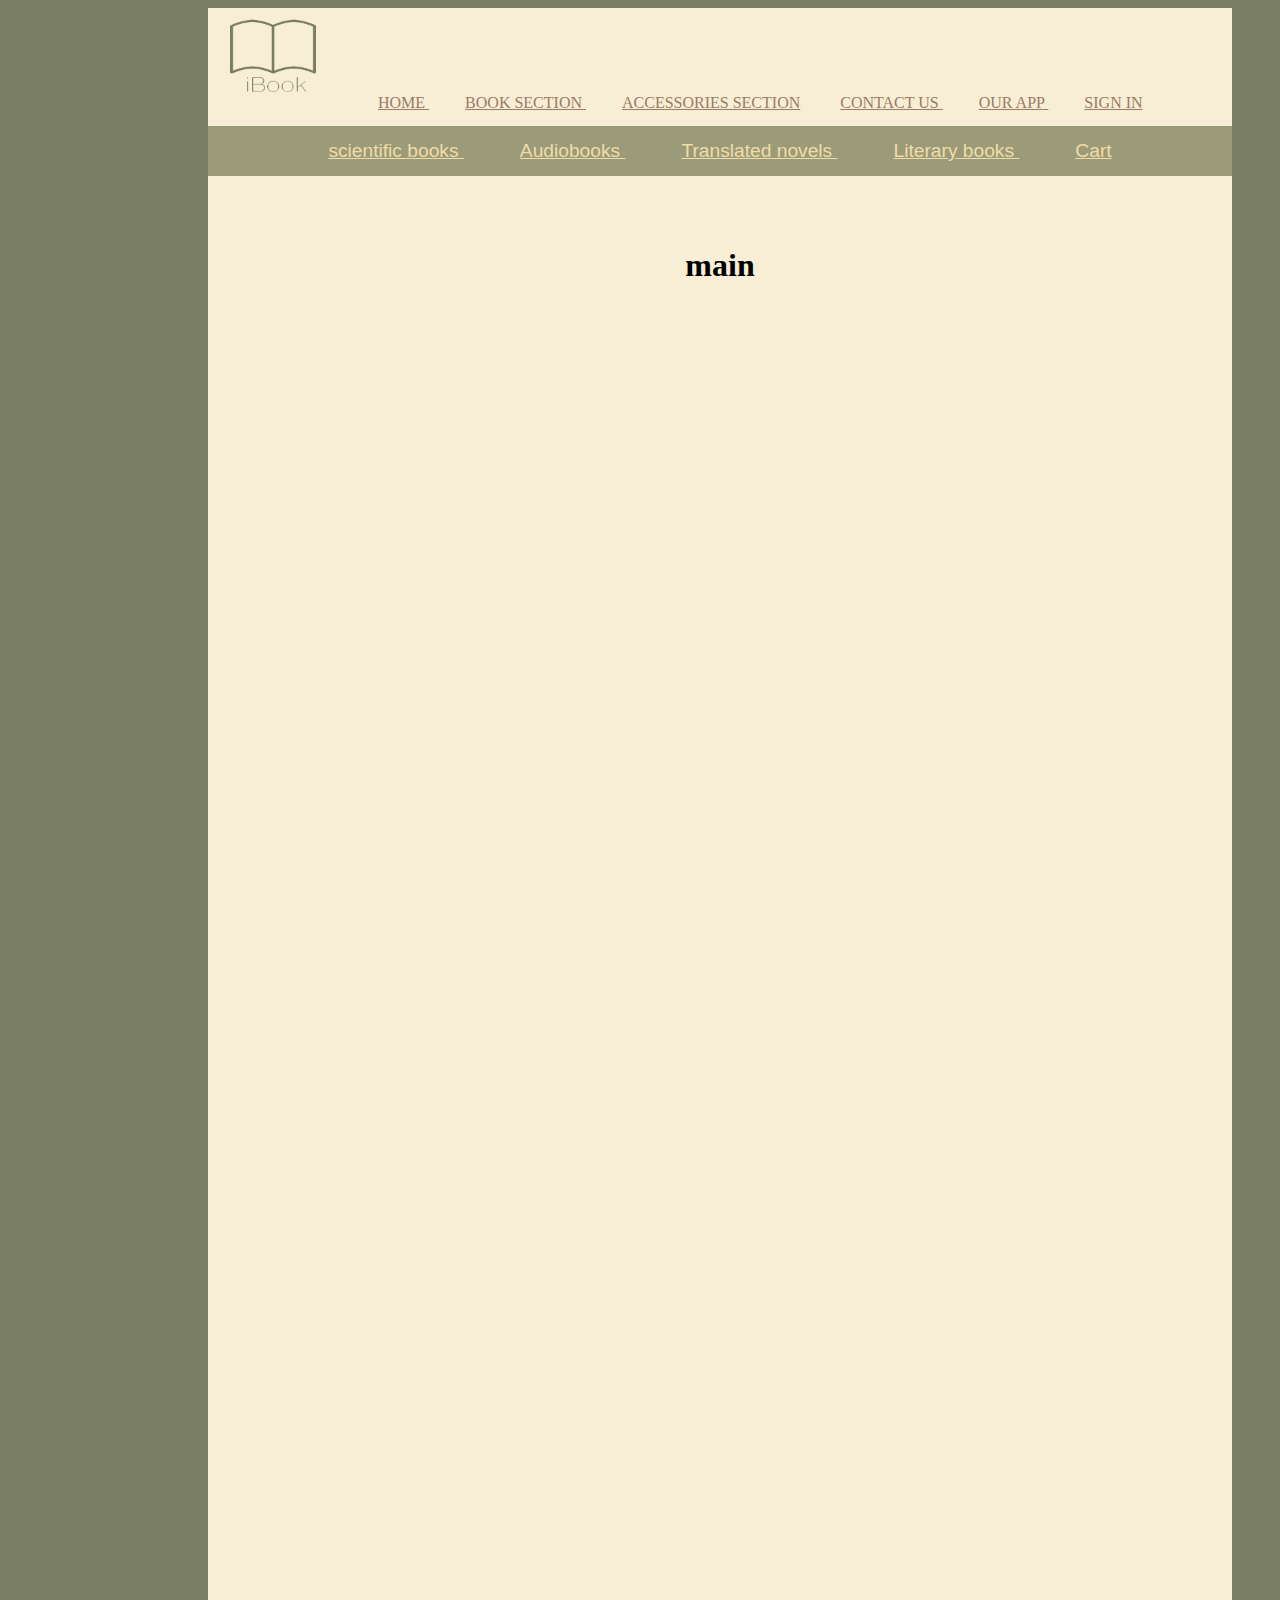
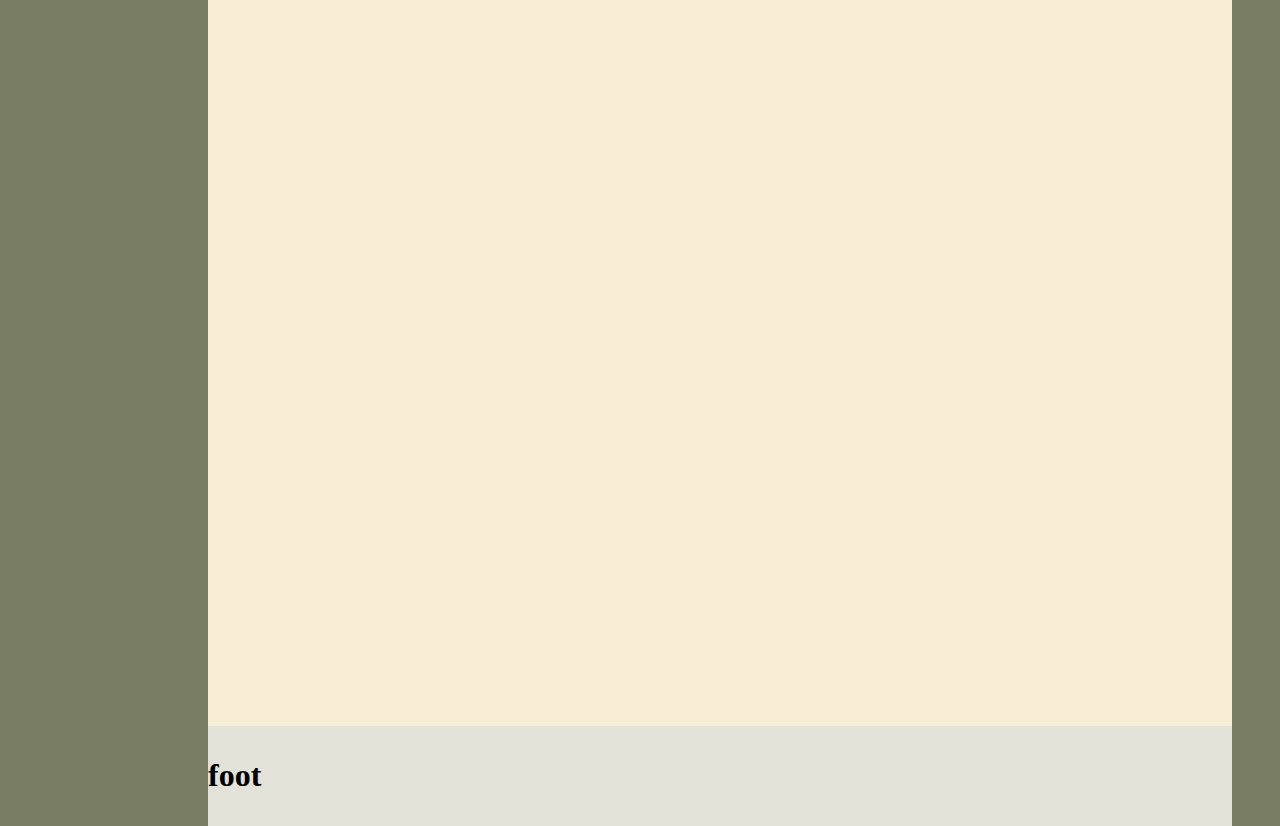
<file: iBook/index.html>
<!DOCTYPE html>
<html lang="en">
<head>
    <meta charset="UTF-8">
    <meta name="viewport" content="width=device-width, initial-scale=1.0">
    <title>Ibook Store </title>
    <link rel="stylesheet" href="style.css">
</head>
<body>
 
    <div class="all">
<header>
    <img src="images/newlogo.png" alt="logo" class="logoo">
    &nbsp;
    &nbsp;
    <a class="aa" href="ProjectIbook.html">HOME </a>
    &nbsp;
    &nbsp;
    <a class="aa" href="#"> BOOK SECTION </a>
    &nbsp;
    &nbsp;
    <a class="aa" href="#">ACCESSORIES SECTION</a>
    &nbsp;
    &nbsp;
    <a class="aa" href="mailto:tootayahya@gmail.com?Subject=reservation"> CONTACT US </a>
    &nbsp;
    &nbsp;
    <a class="aa" href="#">OUR APP </a>
    &nbsp;
    &nbsp;
    <a class="aa" href="#">SIGN IN</a>
    &nbsp;
</header>

<nav>

    <a class="aaa" href="#"> scientific books  </a>
    &nbsp;
    &nbsp;
    <a class="aaa" href="#"> Audiobooks </a>
    &nbsp;
    &nbsp;
    <a class="aaa" href="#">  Translated novels </a>
    &nbsp;
    &nbsp;
    <a class="aaa" href="#">Literary books </a>
    &nbsp;
    &nbsp;
    <a class="aaa" href="#">Cart </a>
    
</nav>

<main>
   <h1>main</h1>

</main>

<footer>
    <h1>  foot </h1>
</footer>

    </div>


</body>
</html>
</file>
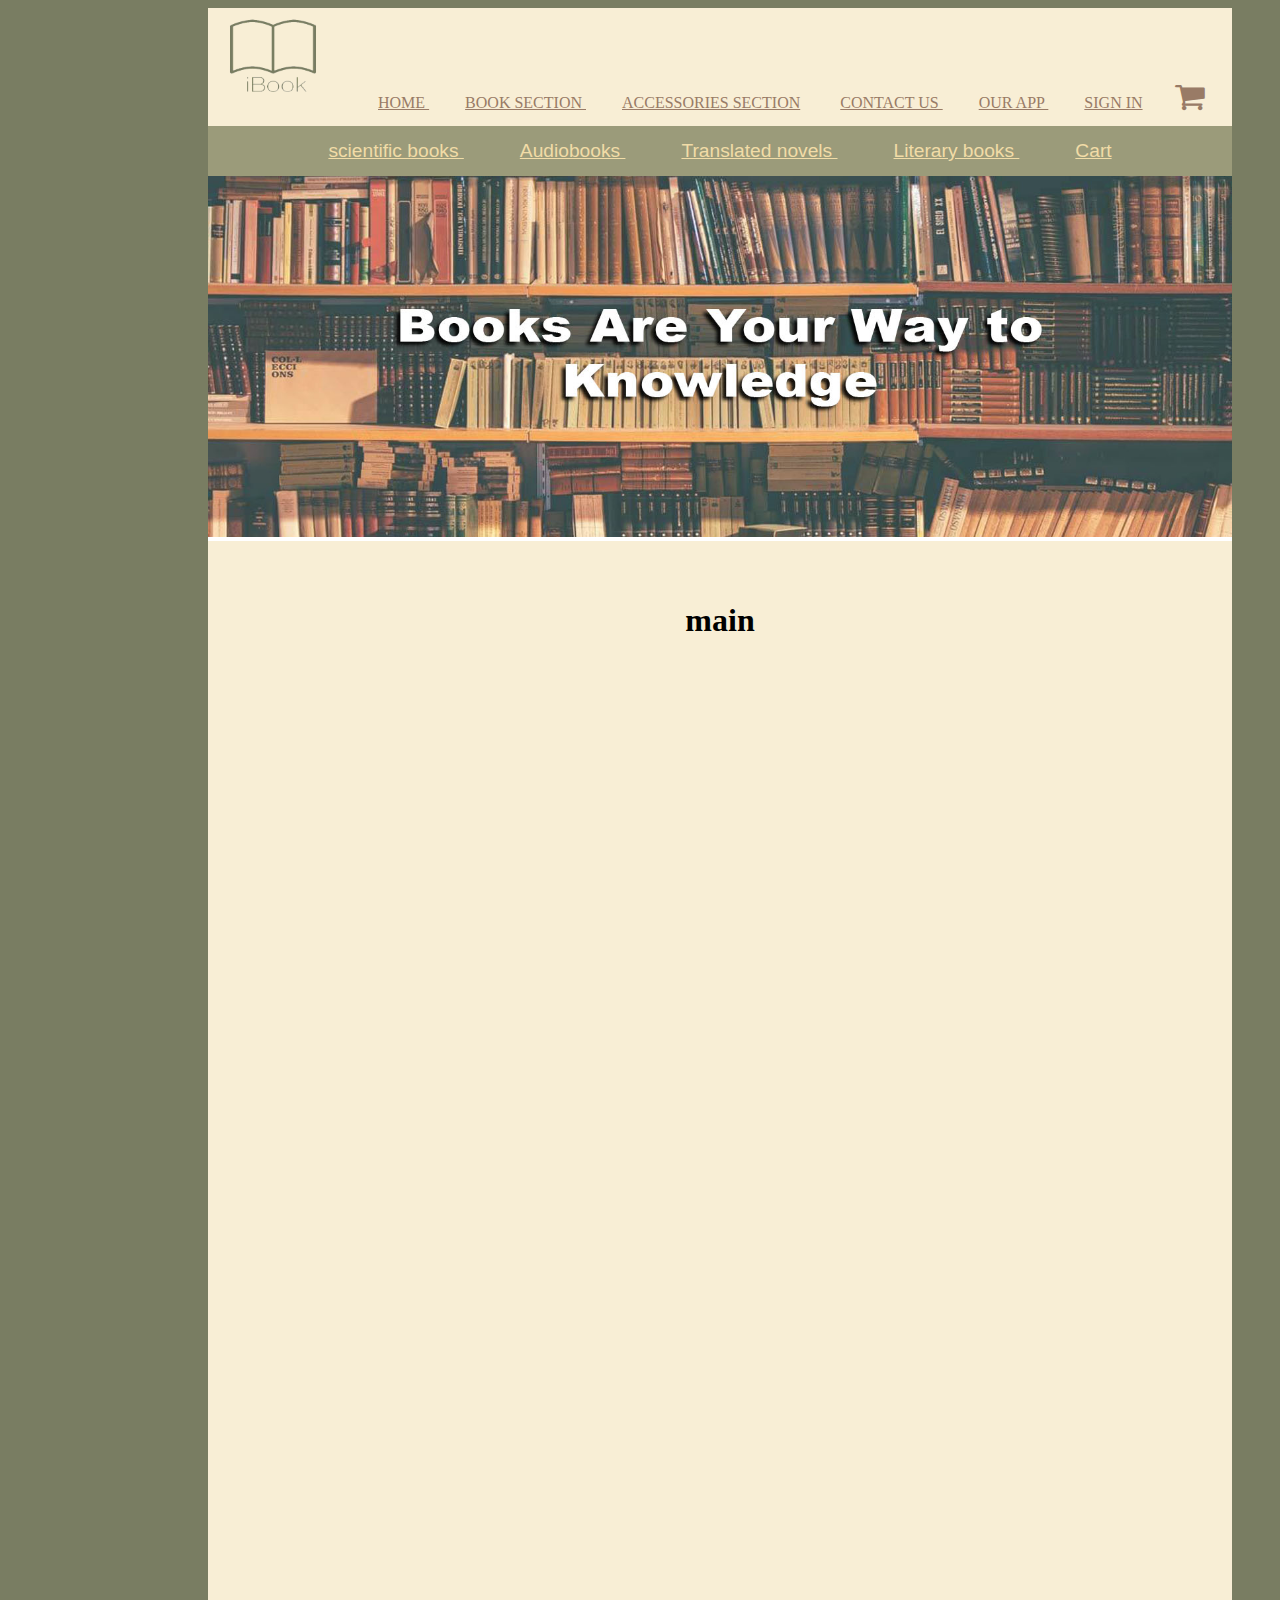
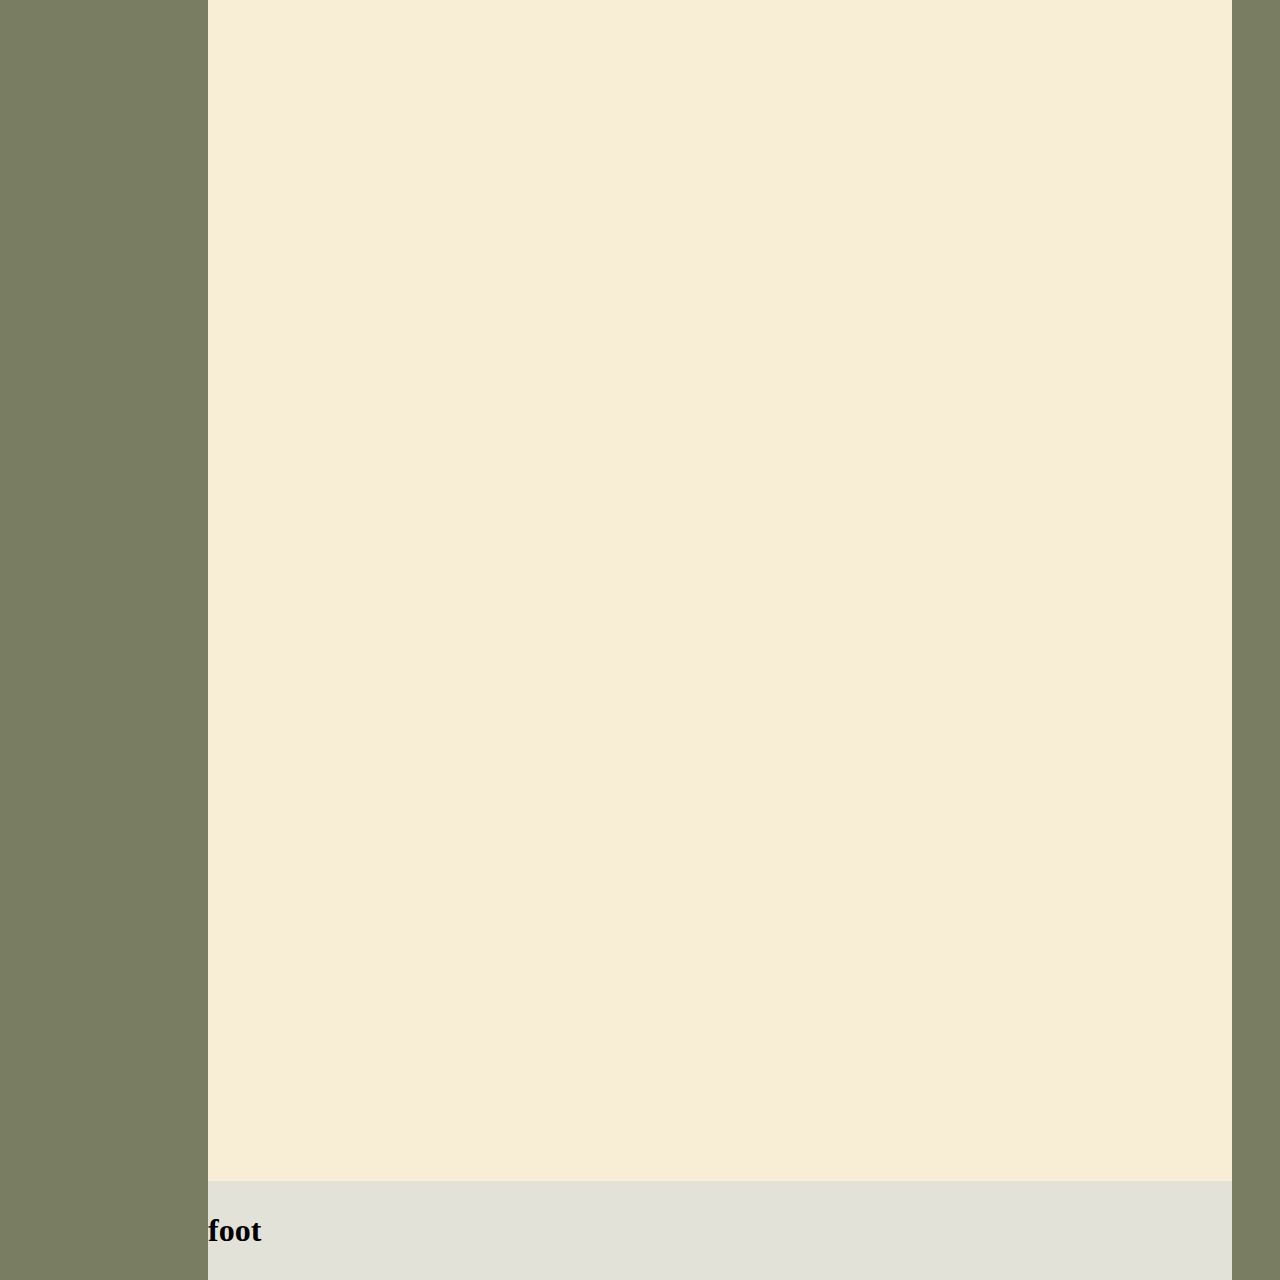
<file: iBook1/index.html>
<!DOCTYPE html>
<html lang="en">
<head>
    <meta charset="UTF-8">
    <meta name="viewport" content="width=device-width, initial-scale=1.0">
    <title>Ibook Store </title>
    <link rel="stylesheet" href="style.css">
    <link rel="stylesheet" href="https://stackpath.bootstrapcdn.com/font-awesome/4.7.0/css/font-awesome.min.css">
</head>
<body>
 
    <div class="all">
<header>
    <img src="images/newlogo.png" alt="logo" class="logoo">
    &nbsp;
    &nbsp;
    <a class="aa" href="ProjectIbook.html">HOME </a>
    &nbsp;
    &nbsp;
    <a class="aa" href="#"> BOOK SECTION </a>
    &nbsp;
    &nbsp;
    <a class="aa" href="#">ACCESSORIES SECTION</a>
    &nbsp;
    &nbsp;
    <a class="aa" href="mailto:tootayahya@gmail.com?Subject=reservation"> CONTACT US </a>
    &nbsp;
    &nbsp;
    <a class="aa" href="#">OUR APP </a>
    &nbsp;
    &nbsp;
    <a class="aa" href="#">SIGN IN</a>
    &nbsp;
    <a class="aa" href="#"><i class="fa fa-shopping-cart  fa-2x"  ></i></a>
    &nbsp;
</header>

<nav>

    <a class="aaa" href="#"> scientific books  </a>
    &nbsp;
    &nbsp;
    <a class="aaa" href="#"> Audiobooks </a>
    &nbsp;
    &nbsp;
    <a class="aaa" href="#">  Translated novels </a>
    &nbsp;
    &nbsp;
    <a class="aaa" href="#">Literary books </a>
    &nbsp;
    &nbsp;
    <a class="aaa" href="#">Cart </a>
    
</nav>
<div class="ddd"> 
    <img src="images/Untitled-1.jpg" alt="">
</div>

<main>
   <h1>main</h1>

</main>

<footer>
    <h1>  foot </h1>
</footer>

    </div>


</body>
</html>
</file>
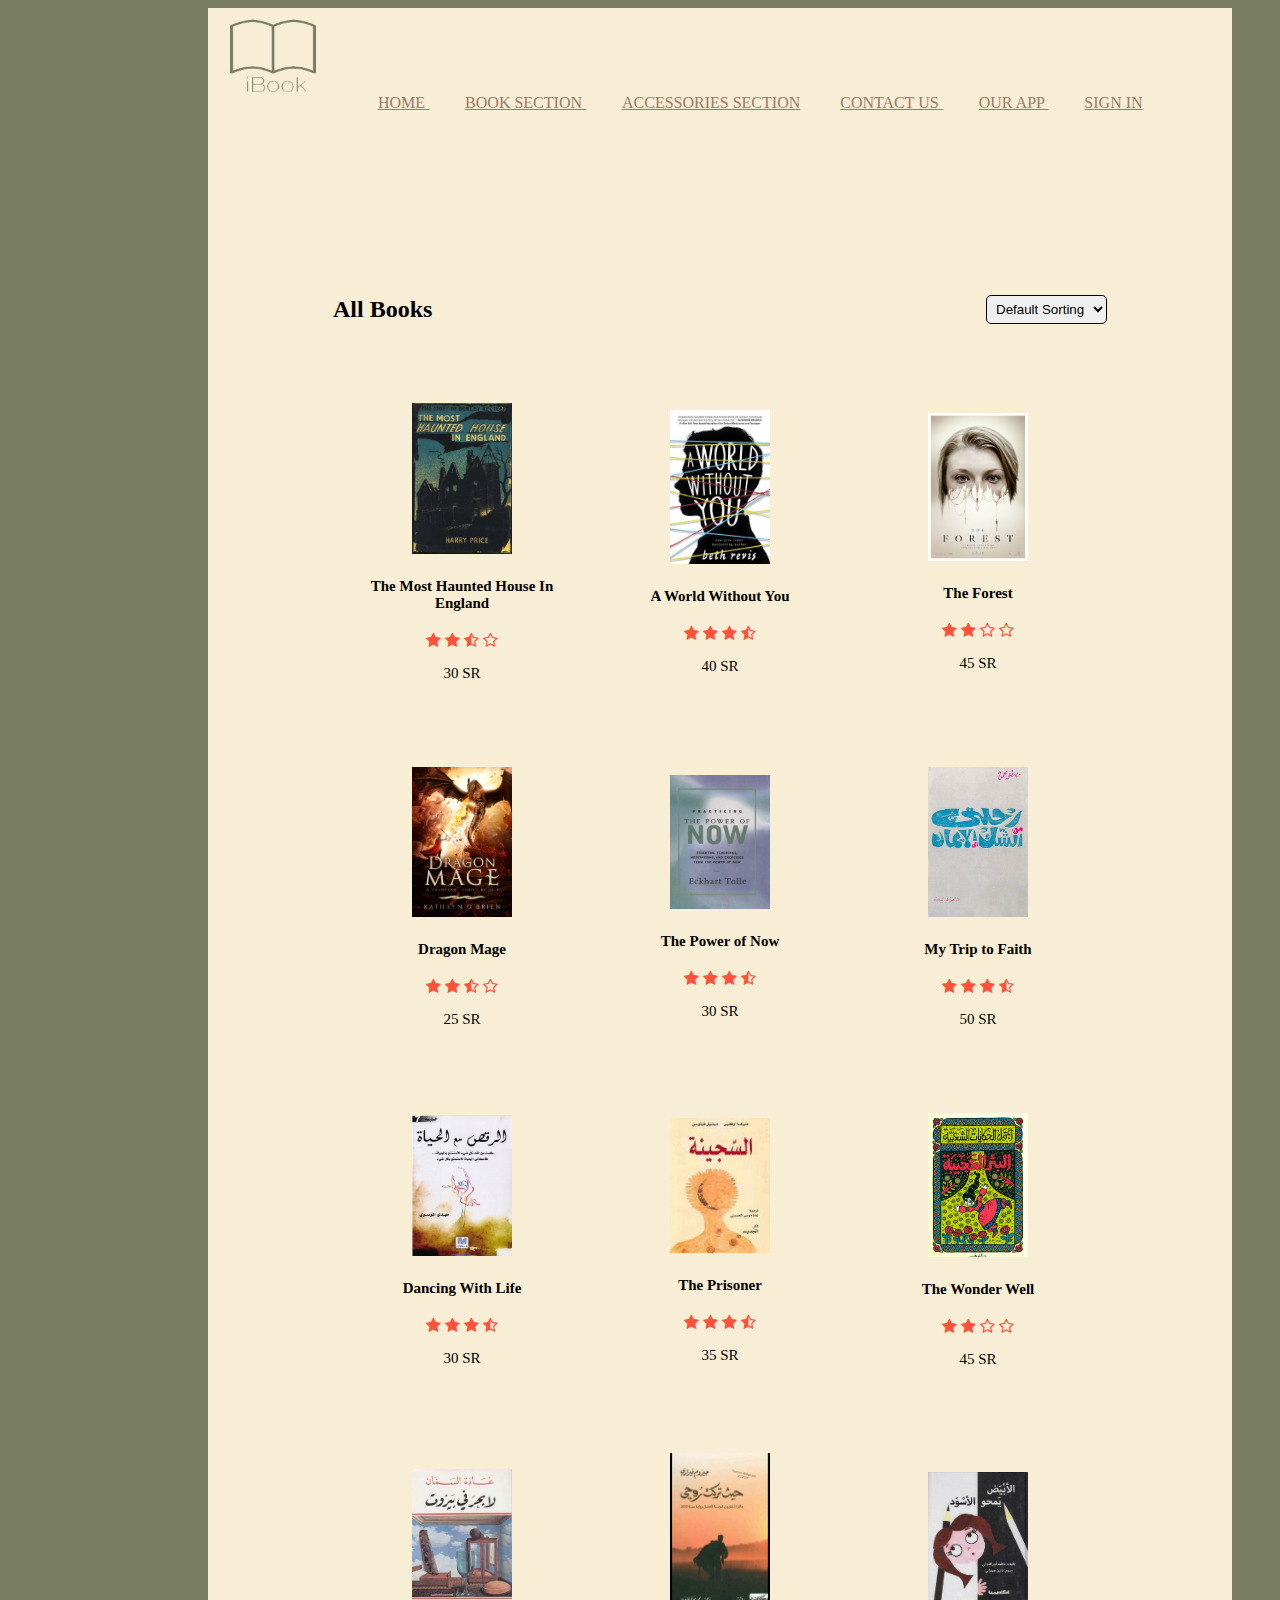
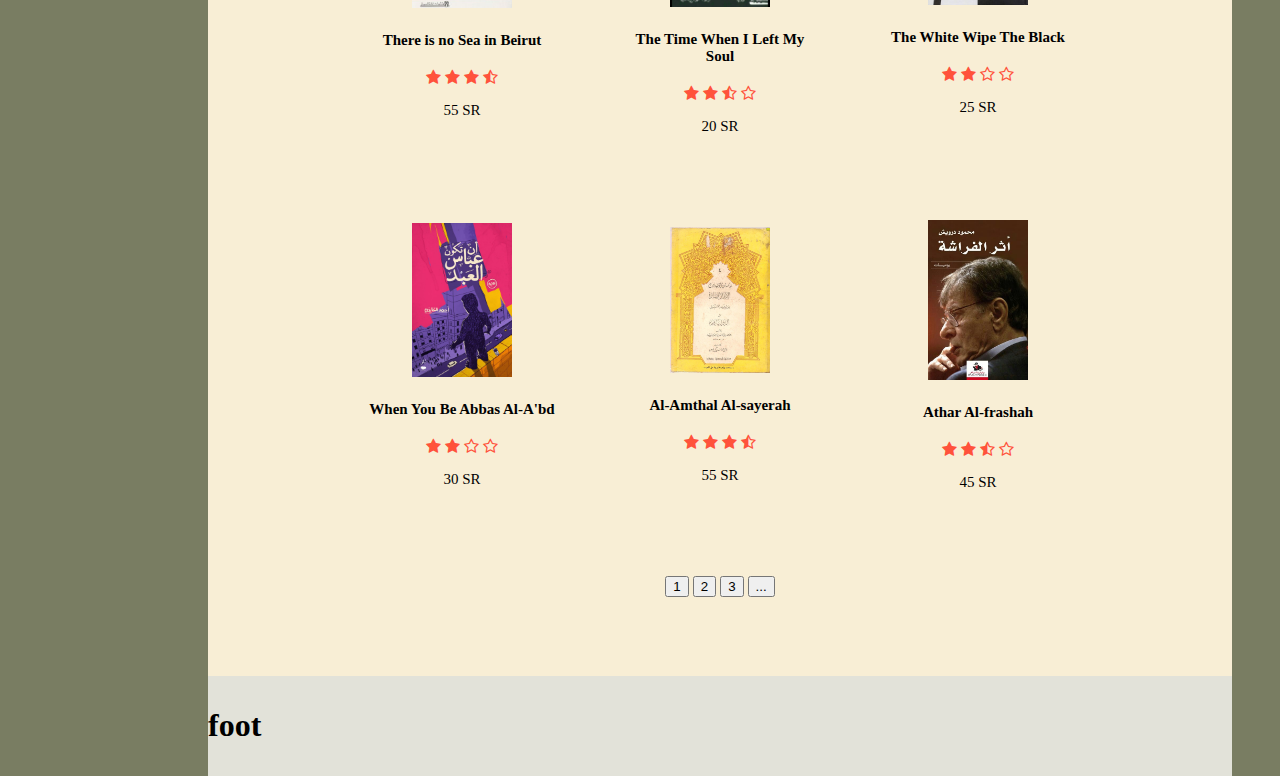
<file: iBook/books.html>
<!DOCTYPE html>
<html lang="en">
<head>
    <meta charset="UTF-8">
    <meta name="viewport" content="width=device-width, initial-scale=1.0">
    <title>All Books- Ibook Store </title>
    <link rel="stylesheet" href="style.css">
    <link rel="stylesheet" href="https://stackpath.bootstrapcdn.com/font-awesome/4.7.0/css/font-awesome.min.css">
</head>
<body>
 
    <div class="all">
<header>
    <img src="images/newlogo.png" alt="logo" class="logoo">
    &nbsp;
    &nbsp;
    <a class="aa" href="ProjectIbook.html">HOME </a>
    &nbsp;
    &nbsp;
    <a class="aa" href="#"> BOOK SECTION </a>
    &nbsp;
    &nbsp;
    <a class="aa" href="#">ACCESSORIES SECTION</a>
    &nbsp;
    &nbsp;
    <a class="aa" href="mailto:tootayahya@gmail.com?Subject=reservation"> CONTACT US </a>
    &nbsp;
    &nbsp;
    <a class="aa" href="#">OUR APP </a>
    &nbsp;
    &nbsp;
    <a class="aa" href="#">SIGN IN</a>
    &nbsp;
</header>


<main>
   
        <div class="cont">
            <div class="ro ro1">
                <h2>All Books</h2>
                <select name=" option">
                    <option value="">Default Sorting</option>
                    <option value="">Sort by price</option>
                    <option value="">Sort by sale</option>
                    <option value="">Sort by status</option>
                </select>
            </div>  
            <div class="ro">
                <div class="col">
                    <img src="images/the most.jpeg" alt="book ">
                    <h4>The Most Haunted House In England</h4>
                    <div class="rate">
                     <i class="fa fa-star"></i>
                     <i class="fa fa-star"></i>
                     <i class="fa fa-star-half-o" ></i>
                     <i class="fa fa-star-o"></i>
                    </div>
                    <p>30 SR</p>
                </div>
                <div class="col">
                    <img src="images/world.jpeg" alt="book">
                    <h4>A World Without You</h4>
                    <div class="rate">
                     <i class="fa fa-star"></i>
                     <i class="fa fa-star"></i>
                     <i class="fa fa-star" ></i>
                     <i class="fa fa-star-half-o" ></i>
                    </div>
                    <p>40 SR</p>
                </div>
                <div class="col">
                    <img src="images/the forest.jpeg" alt="book ">
                    <h4>The Forest</h4>
                    <div class="rate">
                     <i class="fa fa-star"></i>
                     <i class="fa fa-star"></i>
                     <i class="fa fa-star-o"></i>
                     <i class="fa fa-star-o"></i>
                    </div>
                    <p>45 SR</p>
                </div>
                <div class="col">
                    <img src="images/dragon mage.jpeg" alt="book ">
                    <h4>Dragon Mage</h4>
                    <div class="rate">
                     <i class="fa fa-star"></i>
                     <i class="fa fa-star"></i>
                     <i class="fa fa-star-half-o" ></i>
                     <i class="fa fa-star-o"></i>
                    </div>
                    <p>25 SR</p>
                </div>
                <div class="col">
                    <img src="images/the power of now.jpeg" alt="book ">
                    <h4>The Power of Now</h4>
                    <div class="rate">
                     <i class="fa fa-star"></i>
                     <i class="fa fa-star"></i>
                     <i class="fa fa-star" ></i>
                     <i class="fa fa-star-half-o" ></i>
                    </div>
                    <p>30 SR</p>
                </div>
                <div class="col">
                    <img src="images/my trip to faith.jpeg" alt="book ">
                    <h4>My Trip to Faith</h4>
                    <div class="rate">
                     <i class="fa fa-star"></i>
                     <i class="fa fa-star"></i>
                     <i class="fa fa-star" ></i>
                     <i class="fa fa-star-half-o" ></i>
                    </div>
                    <p>50 SR</p>
                </div>
                <div class="col">
                    <img src="images/dancing with life.png" alt="book ">
                    <h4>Dancing With Life</h4>
                    <div class="rate">
                     <i class="fa fa-star"></i>
                     <i class="fa fa-star"></i>
                     <i class="fa fa-star" ></i>
                     <i class="fa fa-star-half-o" ></i>
                    </div>
                    <p>30 SR</p>
                </div>
                <div class="col">
                    <img src="images/the prisoner.jpeg" alt="book">
                    <h4>The Prisoner</h4>
                    <div class="rate">
                     <i class="fa fa-star"></i>
                     <i class="fa fa-star"></i>
                     <i class="fa fa-star" ></i>
                     <i class="fa fa-star-half-o" ></i>
                    </div>
                    <p>35 SR</p>
                </div>
                <div class="col">
                    <img src="images/the wonder well.jpeg" alt="book ">
                    <h4>The Wonder Well</h4>
                    <div class="rate">
                     <i class="fa fa-star"></i>
                     <i class="fa fa-star"></i>
                     <i class="fa fa-star-o"></i>
                     <i class="fa fa-star-o"></i>
                    </div>
                    <p>45 SR</p>
                </div>
                <div class="col">
                    <img src="images/ther is no sea in Beirut.jpeg" alt="book">
                    <h4>There is no Sea in Beirut </h4>
                    <div class="rate">
                     <i class="fa fa-star"></i>
                     <i class="fa fa-star"></i>
                     <i class="fa fa-star" ></i>
                     <i class="fa fa-star-half-o" ></i>
                    </div>
                    <p>55 SR</p>
                </div>
                <div class="col">
                    <img src="images/when i left my soul.jpeg" alt="book">
                    <h4>The Time When I Left My Soul</h4>
                    <div class="rate">
                     <i class="fa fa-star"></i>
                     <i class="fa fa-star"></i>
                     <i class="fa fa-star-half-o" ></i>
                     <i class="fa fa-star-o"></i>
                    </div>
                    <p>20 SR</p>
                </div>
                <div class="col">
                    <img src="images/white wipe out black.png" alt="booke">
                    <h4>The White Wipe The Black</h4>
                    <div class="rate">
                     <i class="fa fa-star"></i>
                     <i class="fa fa-star"></i>
                     <i class="fa fa-star-o"></i>
                     <i class="fa fa-star-o"></i>
                    </div>
                    <p>25 SR</p>
                </div>
                <div class="col">
                    <img src="images/when you be Abbas Al-A'bd.jpeg" alt="book">
                    <h4>When You Be Abbas Al-A'bd</h4>
                    <div class="rate">
                     <i class="fa fa-star"></i>
                     <i class="fa fa-star"></i>
                     <i class="fa fa-star-o"></i>
                     <i class="fa fa-star-o"></i>
                    </div>
                    <p>30 SR</p>
                </div>
                <div class="col">
                    <img src="images/Al-Amthal Al-sayerah.jpeg" alt="book">
                    <h4>Al-Amthal Al-sayerah</h4>
                    <div class="rate">
                     <i class="fa fa-star"></i>
                     <i class="fa fa-star"></i>
                     <i class="fa fa-star" ></i>
                     <i class="fa fa-star-half-o" ></i>
                    </div>
                    <p>55 SR</p>
                </div>
                <div class="col">
                    <img src="images/Athar Al-frashah.jpeg" alt="book ">
                    <h4>Athar Al-frashah</h4>
                    <div class="rate">
                     <i class="fa fa-star"></i>
                     <i class="fa fa-star"></i>
                     <i class="fa fa-star-half-o" ></i>
                     <i class="fa fa-star-o"></i>
                    </div>
                    <p>45 SR</p>
                </div>
                <div class="col">
                    <input type="button" value="1">
                    <input type="button" value="2">
                    <input type="button" value="3">
                    <input type="button" value="...">
                </div>
                
            </div>
            
            </div>
       
    
 
</main>

<footer>
    <h1>  foot </h1>
</footer>

    </div>


</body>
</html>
</file>
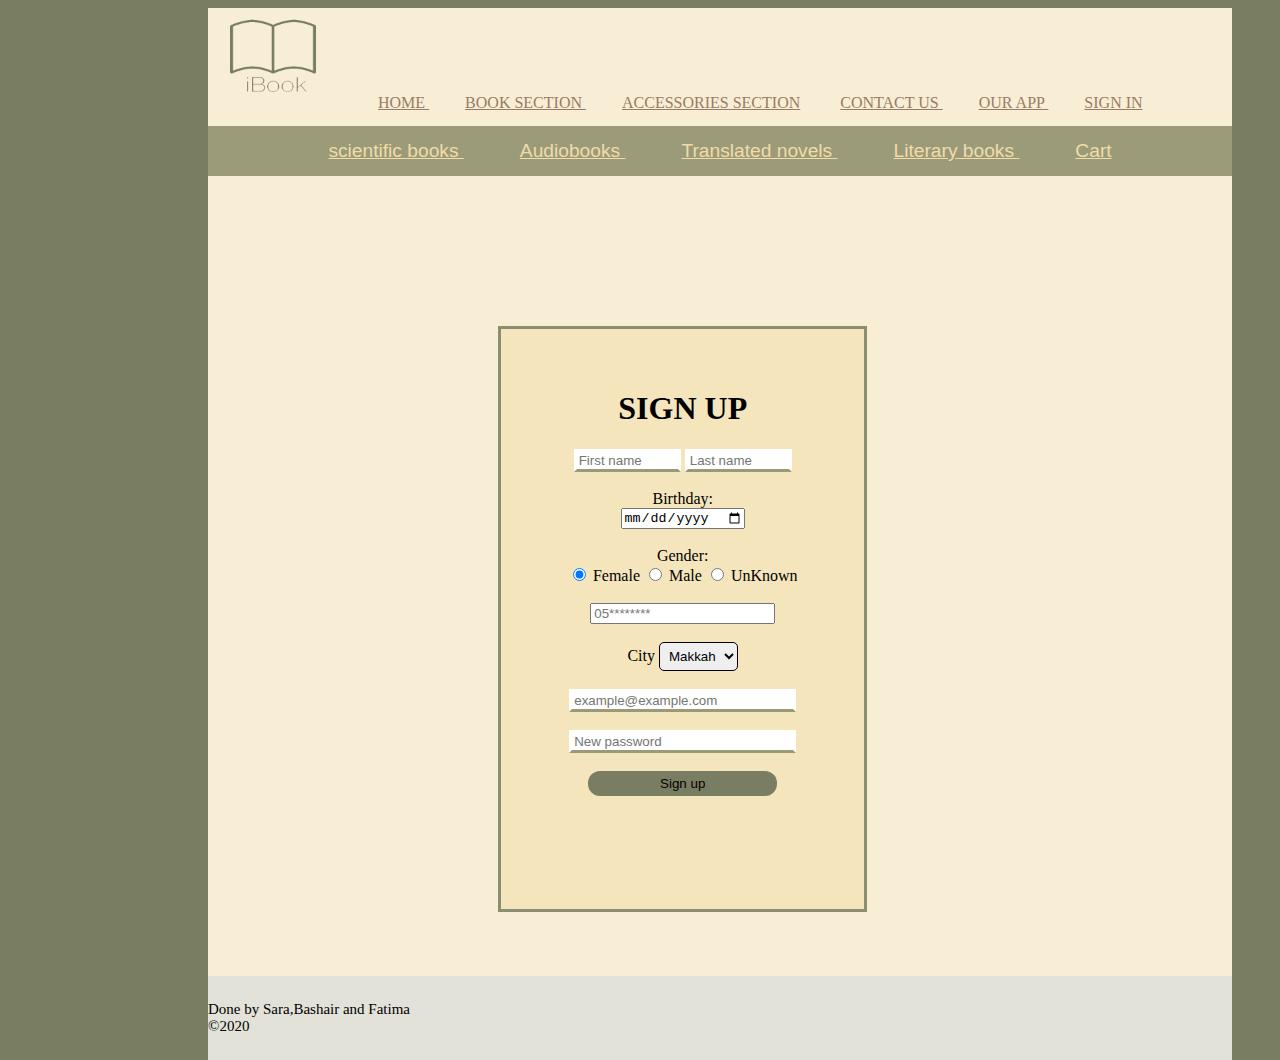
<file: iBook/login.html>
<!DOCTYPE html>
<html lang="en">
<head>
    <meta charset="UTF-8">
    <meta name="viewport" content="width=device-width, initial-scale=1.0">
    <title>Login Page</title>
    <link rel="stylesheet" href="style.css">
</head>
<body>
 
    <div class="all">
<header>
    <img src="images/newlogo.png" alt="logo" class="logoo">
    &nbsp;
    &nbsp;
    <a class="aa" href="ProjectIbook.html">HOME </a>
    &nbsp;
    &nbsp;
    <a class="aa" href="#"> BOOK SECTION </a>
    &nbsp;
    &nbsp;
    <a class="aa" href="#">ACCESSORIES SECTION</a>
    &nbsp;
    &nbsp;
    <a class="aa" href="mailto:tootayahya@gmail.com?Subject=reservation"> CONTACT US </a>
    &nbsp;
    &nbsp;
    <a class="aa" href="#">OUR APP </a>
    &nbsp;
    &nbsp;
    <a class="aa" href="#">SIGN IN</a>
    &nbsp;
</header>

<nav>
    <a class="aaa" href="#"> scientific books  </a>
    &nbsp;
    &nbsp;
    <a class="aaa" href="#"> Audiobooks </a>
    &nbsp;
    &nbsp;
    <a class="aaa" href="#">  Translated novels </a>
    &nbsp;
    &nbsp;
    <a class="aaa" href="#">Literary books </a>
    &nbsp;
    &nbsp;
    <a class="aaa" href="#">Cart </a>
    
</nav>

<main class="log">
    <form class="up"  >
        <h1>SIGN UP</h1> 
        <input type="text" class="under" size="10" id="fname" name="fname" placeholder="First name">
        <input type="text" class="under" size="10" id="lname" name="lname" placeholder="Last name"><br><br>
        <label for="birthday">Birthday:</label><br>
        <input type="date" id="birthday" name="birthday" ><br> <br>
        <label for="gender">Gender:</label><br>
        <input type="radio" name="gender" id ="female" value="Female" checked >
        <label for="female">Female</label>
        <input type="radio" name="gender" id ="male" value="Male"  >
        <label for="male">Male</label>
        <input type="radio" name="gender" id ="UnKnown"value="UnKnown"  >
        <label for="UnKnown">UnKnown</label> <br> <br>
        <input type="tel" id="phone" name="phone" pattern="[0]{1}-[5]{1}-[0-9]{8}" placeholder="05********"><br><br>
        <label for="country">City</label>
    <select id="country" name="country">
      <option value="Makkah">Makkah</option>
      <option value="jeddah">Jeddah</option>
      <option value="Riyad">Riyad</option>
    </select> <br><br>
        <input type="email" class="under" size="25" id="email" name="email" placeholder="example@example.com"><br><br>
        <input type="password" class="under" size="25" id="password" name="password" placeholder="New password"><br><br>
        <input type="button" class="sub" value="Sign up" onclick="alert('Welcome to our Libarary!\nYou are Now a member')"> <br>
    </form>
</main>

<footer>
    <p>Done by Sara,Bashair and Fatima<br>&copy;2020</p>
</footer>

    </div>


</body>
</html>
</file>
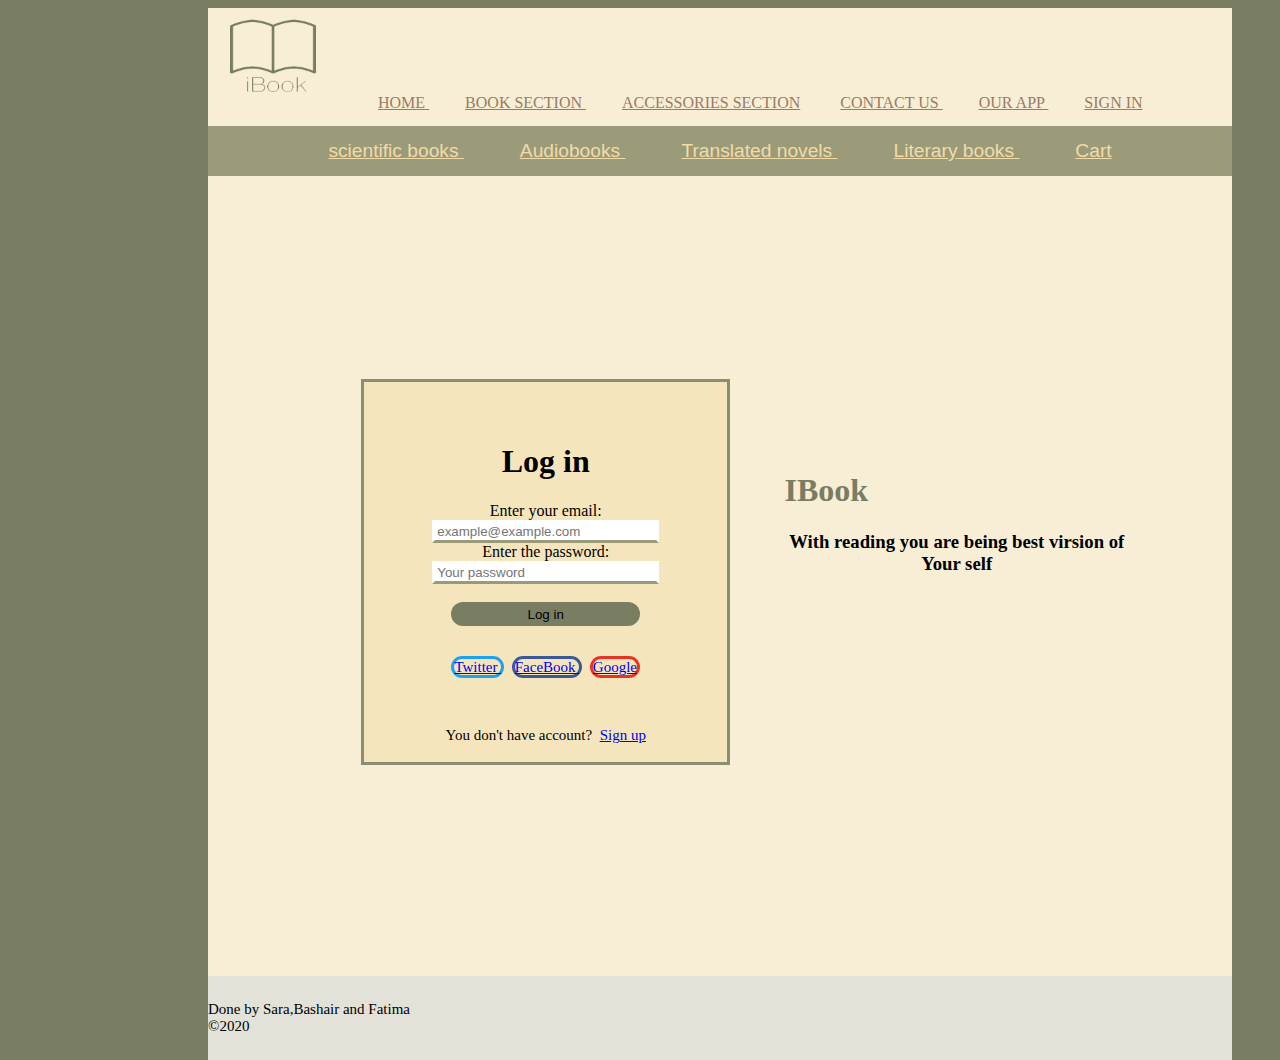
<file: iBook/login2.html>
<!DOCTYPE html>
<html lang="en">
<head>
    <meta charset="UTF-8">
    <meta name="viewport" content="width=device-width, initial-scale=1.0">
    <title>Login Page</title>
    <link rel="stylesheet" href="style.css">
</head>
<body>
 
    <div class="all">
<header>
    <img src="images/newlogo.png" alt="logo" class="logoo">
    &nbsp;
    &nbsp;
    <a class="aa" href="ProjectIbook.html">HOME </a>
    &nbsp;
    &nbsp;
    <a class="aa" href="#"> BOOK SECTION </a>
    &nbsp;
    &nbsp;
    <a class="aa" href="#">ACCESSORIES SECTION</a>
    &nbsp;
    &nbsp;
    <a class="aa" href="mailto:tootayahya@gmail.com?Subject=reservation"> CONTACT US </a>
    &nbsp;
    &nbsp;
    <a class="aa" href="#">OUR APP </a>
    &nbsp;
    &nbsp;
    <a class="aa" href="#">SIGN IN</a>
    &nbsp;
</header>

<nav>
    <a class="aaa" href="#"> scientific books  </a>
    &nbsp;
    &nbsp;
    <a class="aaa" href="#"> Audiobooks </a>
    &nbsp;
    &nbsp;
    <a class="aaa" href="#">  Translated novels </a>
    &nbsp;
    &nbsp;
    <a class="aaa" href="#">Literary books </a>
    &nbsp;
    &nbsp;
    <a class="aaa" href="#">Cart </a>
    
</nav>

<main class="log">
<table> 
    <tr>
    <td  >
    <form class="login">
        <h1>Log in</h1> 
        <label for="email">Enter your email:</label><br>
        <input type="email" class="under" size="25" id="email" name="email" placeholder="example@example.com"><br>
        <label for="password">Enter the password:</label><br>
        <input type="password" class="under" size="25" id="password" name="password" placeholder="Your password"><br><br>
        <input type="button" class="sub" value="Log in" onclick="alert('Welcome to our Libarary!\nYou are Now a member')"> <br>
        <br>
        <p>
            <a class="tw" href="https://twitter.com/login" target="_blanck"> Twitter </a>
            &nbsp;
            <a class="fac" href="https://www.facebook.com/" target="_blanck"> FaceBook </a>
            &nbsp;
            <a class="gogle" href="https://accounts.google.com/signin" target="_blanck" > Google </a>
            <br><br><br><br>You don't have account? &nbsp;<a href="#">Sign up </a>
        </p>
        
    </form>
</td>
<td>
    <h1 class="ibook" >IBook</h1>
    <h3><b>With reading you are being best virsion of Your self</b></h3>
</td>
</tr>
</table>
</main>

<footer>
    <p>Done by Sara,Bashair and Fatima<br>&copy;2020</p>

</footer>

    </div>


</body>
</html>
</file>
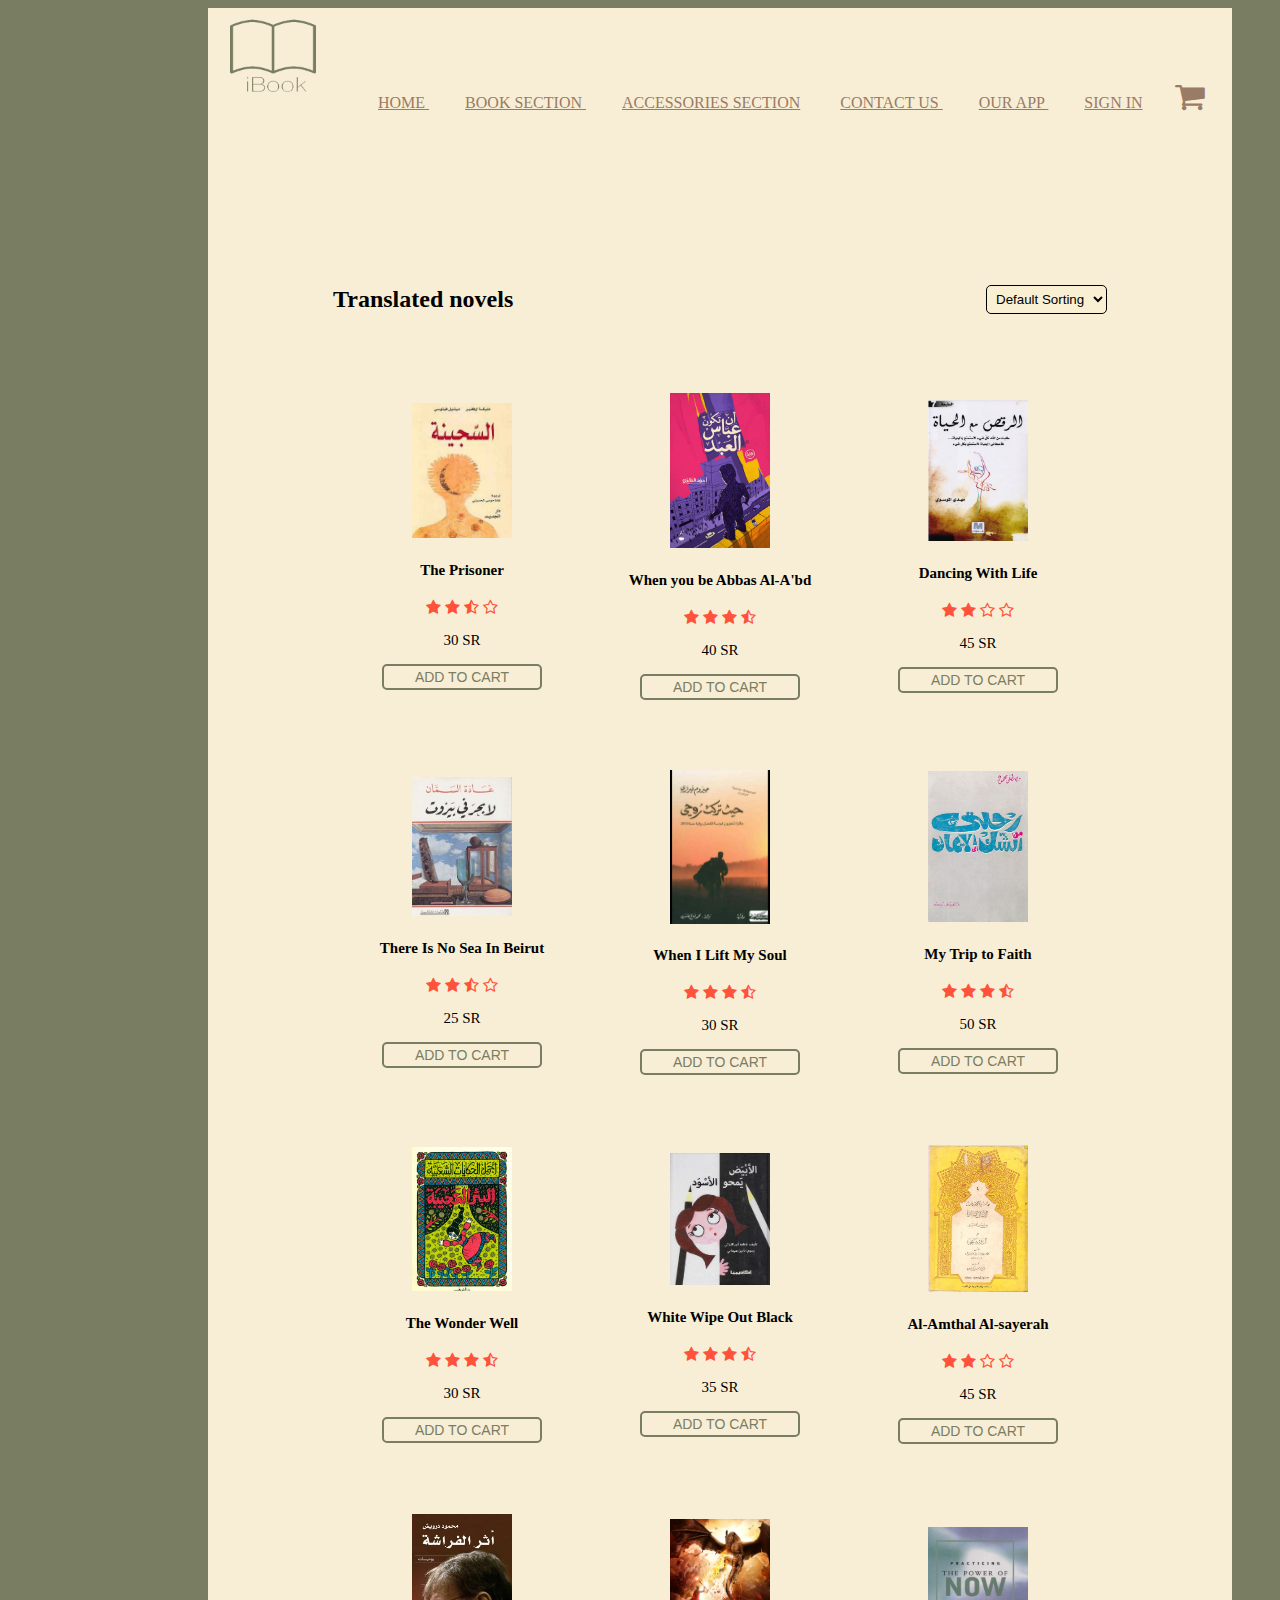
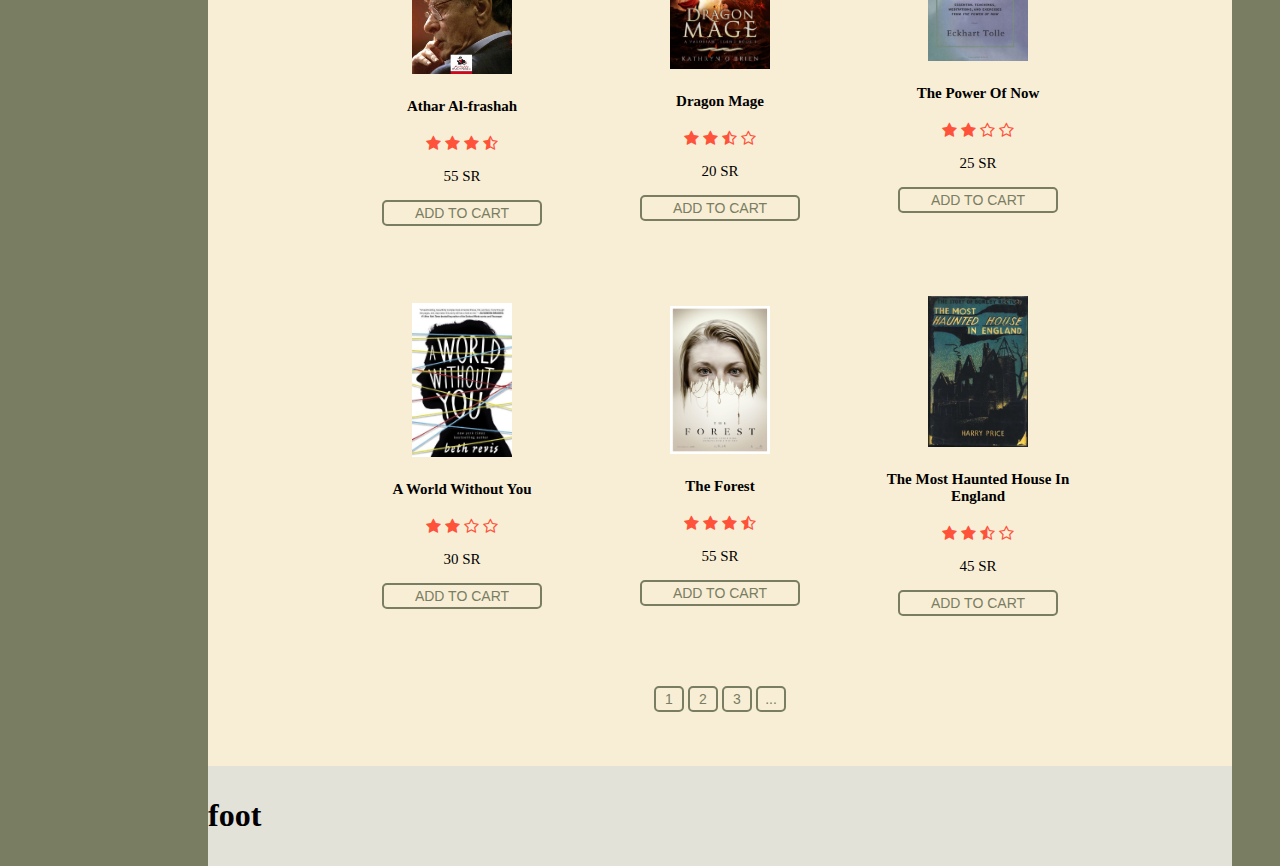
<file: iBook1/books.html>
<!DOCTYPE html>
<html lang="en">
<head>
    <meta charset="UTF-8">
    <meta name="viewport" content="width=device-width, initial-scale=1.0">
    <title>All Books- Ibook Store </title>
    <link rel="stylesheet" href="style.css">
    <link rel="stylesheet" href="https://stackpath.bootstrapcdn.com/font-awesome/4.7.0/css/font-awesome.min.css">
</head>
<body>
 
    <div class="all">
<header>
    <img src="images/newlogo.png" alt="logo" class="logoo">
    &nbsp;
    &nbsp;
    <a class="aa" href="ProjectIbook.html">HOME </a>
    &nbsp;
    &nbsp;
    <a class="aa" href="#"> BOOK SECTION </a>
    &nbsp;
    &nbsp;
    <a class="aa" href="#">ACCESSORIES SECTION</a>
    &nbsp;
    &nbsp;
    <a class="aa" href="mailto:tootayahya@gmail.com?Subject=reservation"> CONTACT US </a>
    &nbsp;
    &nbsp;
    <a class="aa" href="#">OUR APP </a>
    &nbsp;
    &nbsp;
    <a class="aa" href="#">SIGN IN</a>
    &nbsp;
    <a class="aa" href="#"><i class="fa fa-shopping-cart  fa-2x"  ></i></a>
    &nbsp;
</header>


<main>
   
        <div class="cont">
            <div class="ro ro1">
                <h2>Translated novels</h2>
                <select name=" option">
                    <option value="">Default Sorting</option>
                    <option value="">Sort by price</option>
                    <option value="">Sort by sale</option>
                    <option value="">Sort by status</option>
                </select>
                
            </div>  
            <div class="ro">
                <div class="col">
                    <img src="images/the prisoner.jpeg" alt="book ">
                    <h4>The Prisoner</h4>
                    <div class="rate">
                     <i class="fa fa-star"></i>
                     <i class="fa fa-star"></i>
                     <i class="fa fa-star-half-o" ></i>
                     <i class="fa fa-star-o"></i>
                    </div>
                    <p>30 SR</p>
                       <input type="button" value="ADD TO CART" class="btn">   
                </div>
                <div class="col">
                    <img src="images/when you be Abbas Al-A'bd.jpeg" alt="book">
                    <h4>When you be Abbas Al-A'bd</h4>
                    <div class="rate">
                     <i class="fa fa-star"></i>
                     <i class="fa fa-star"></i>
                     <i class="fa fa-star" ></i>
                     <i class="fa fa-star-half-o" ></i>
                    </div>
                    <p>40 SR</p>
                    <input type="button" value="ADD TO CART" class="btn">
                </div>
                <div class="col">
                    <img src="images/dancing with life.png" alt="book ">
                    <h4>Dancing With Life</h4>
                    <div class="rate">
                     <i class="fa fa-star"></i>
                     <i class="fa fa-star"></i>
                     <i class="fa fa-star-o"></i>
                     <i class="fa fa-star-o"></i>
                    </div>
                    <p>45 SR</p>
                    <input type="button" value="ADD TO CART" class="btn">
                </div>
                <div class="col">
                    <img src="images/ther is no sea in Beirut.jpeg" alt="book ">
                    <h4>There Is No Sea In Beirut</h4>
                    <div class="rate">
                     <i class="fa fa-star"></i>
                     <i class="fa fa-star"></i>
                     <i class="fa fa-star-half-o" ></i>
                     <i class="fa fa-star-o"></i>
                    </div>
                    <p>25 SR</p>
                    <input type="button" value="ADD TO CART" class="btn">
                </div>
                <div class="col">
                    <img src="images/when i left my soul.jpeg" alt="book ">
                    <h4>When I Lift My Soul</h4>
                    <div class="rate">
                     <i class="fa fa-star"></i>
                     <i class="fa fa-star"></i>
                     <i class="fa fa-star" ></i>
                     <i class="fa fa-star-half-o" ></i>
                    </div>
                    <p>30 SR</p>
                    <input type="button" value="ADD TO CART" class="btn">
                </div>
                <div class="col">
                    <img src="images/my trip to faith.jpeg" alt="book ">
                    <h4>My Trip to Faith</h4>
                    <div class="rate">
                     <i class="fa fa-star"></i>
                     <i class="fa fa-star"></i>
                     <i class="fa fa-star" ></i>
                     <i class="fa fa-star-half-o" ></i>
                    </div>
                    <p>50 SR</p>
                    <input type="button" value="ADD TO CART" class="btn">
                </div>
                <div class="col">
                    <img src="images/the wonder well.jpeg" alt="book ">
                    <h4>The Wonder Well</h4>
                    <div class="rate">
                     <i class="fa fa-star"></i>
                     <i class="fa fa-star"></i>
                     <i class="fa fa-star" ></i>
                     <i class="fa fa-star-half-o" ></i>
                    </div>
                    <p>30 SR</p>
                    <input type="button" value="ADD TO CART" class="btn">
                </div>
                <div class="col">
                    <img src="images/white wipe out black.png" alt="book">
                    <h4>White Wipe Out Black</h4>
                    <div class="rate">
                     <i class="fa fa-star"></i>
                     <i class="fa fa-star"></i>
                     <i class="fa fa-star" ></i>
                     <i class="fa fa-star-half-o" ></i>
                    </div>
                    <p>35 SR</p>
                    <input type="button" value="ADD TO CART" class="btn">
                </div>
                <div class="col">
                    <img src="images/Al-Amthal Al-sayerah.jpeg" alt="book ">
                    <h4>Al-Amthal Al-sayerah</h4>
                    <div class="rate">
                     <i class="fa fa-star"></i>
                     <i class="fa fa-star"></i>
                     <i class="fa fa-star-o"></i>
                     <i class="fa fa-star-o"></i>
                    </div>
                    <p>45 SR</p>
                    <input type="button" value="ADD TO CART" class="btn">
                </div>
                <div class="col">
                    <img src="images/Athar Al-frashah.jpeg" alt="book">
                    <h4>Athar Al-frashah </h4>
                    <div class="rate">
                     <i class="fa fa-star"></i>
                     <i class="fa fa-star"></i>
                     <i class="fa fa-star" ></i>
                     <i class="fa fa-star-half-o" ></i>
                    </div>
                    <p>55 SR</p>
                    <input type="button" value="ADD TO CART" class="btn">
                </div>
                <div class="col">
                    <img src="images/dragon mage.jpeg" alt="book">
                    <h4>Dragon Mage</h4>
                    <div class="rate">
                     <i class="fa fa-star"></i>
                     <i class="fa fa-star"></i>
                     <i class="fa fa-star-half-o" ></i>
                     <i class="fa fa-star-o"></i>
                    </div>
                    <p>20 SR</p>
                    <input type="button" value="ADD TO CART" class="btn">
                </div>
                <div class="col">
                    <img src="images/the power of now.jpeg" alt="booke">
                    <h4>The Power Of Now</h4>
                    <div class="rate">
                     <i class="fa fa-star"></i>
                     <i class="fa fa-star"></i>
                     <i class="fa fa-star-o"></i>
                     <i class="fa fa-star-o"></i>
                    </div>
                    <p>25 SR</p>
                    <input type="button" value="ADD TO CART" class="btn">
                </div>
                <div class="col">
                    <img src="images/world.jpeg" alt="book">
                    <h4>A World Without You</h4>
                    <div class="rate">
                     <i class="fa fa-star"></i>
                     <i class="fa fa-star"></i>
                     <i class="fa fa-star-o"></i>
                     <i class="fa fa-star-o"></i>
                    </div>
                    <p>30 SR</p>
                    <input type="button" value="ADD TO CART" class="btn">
                </div>
                <div class="col">
                    <img src="images/the forest.jpeg" alt="book">
                    <h4>The Forest</h4>
                    <div class="rate">
                     <i class="fa fa-star"></i>
                     <i class="fa fa-star"></i>
                     <i class="fa fa-star" ></i>
                     <i class="fa fa-star-half-o" ></i>
                    </div>
                    <p>55 SR</p>
                    <input type="button" value="ADD TO CART" class="btn">
                </div>
                <div class="col">
                    <img src="images/the most.jpeg" alt="book ">
                    <h4>The Most Haunted House In England</h4>
                    <div class="rate">
                     <i class="fa fa-star"></i>
                     <i class="fa fa-star"></i>
                     <i class="fa fa-star-half-o" ></i>
                     <i class="fa fa-star-o"></i>
                    </div>
                    <p>45 SR</p>
                    <input type="button" value="ADD TO CART" class="btn">
                </div>
                <div class="col" >
                    <input type="button" value="1" class="btn-btn1">
                    <input type="button" value="2" class="btn-btn1">
                    <input type="button" value="3" class="btn-btn1">
                    <input type="button" value="..." class="btn-btn1">
                </div>
                
            </div>
            
            </div>
       
    
 
</main>

<footer>
    <h1>  foot </h1>
</footer>

    </div>


</body>
</html>
</file>
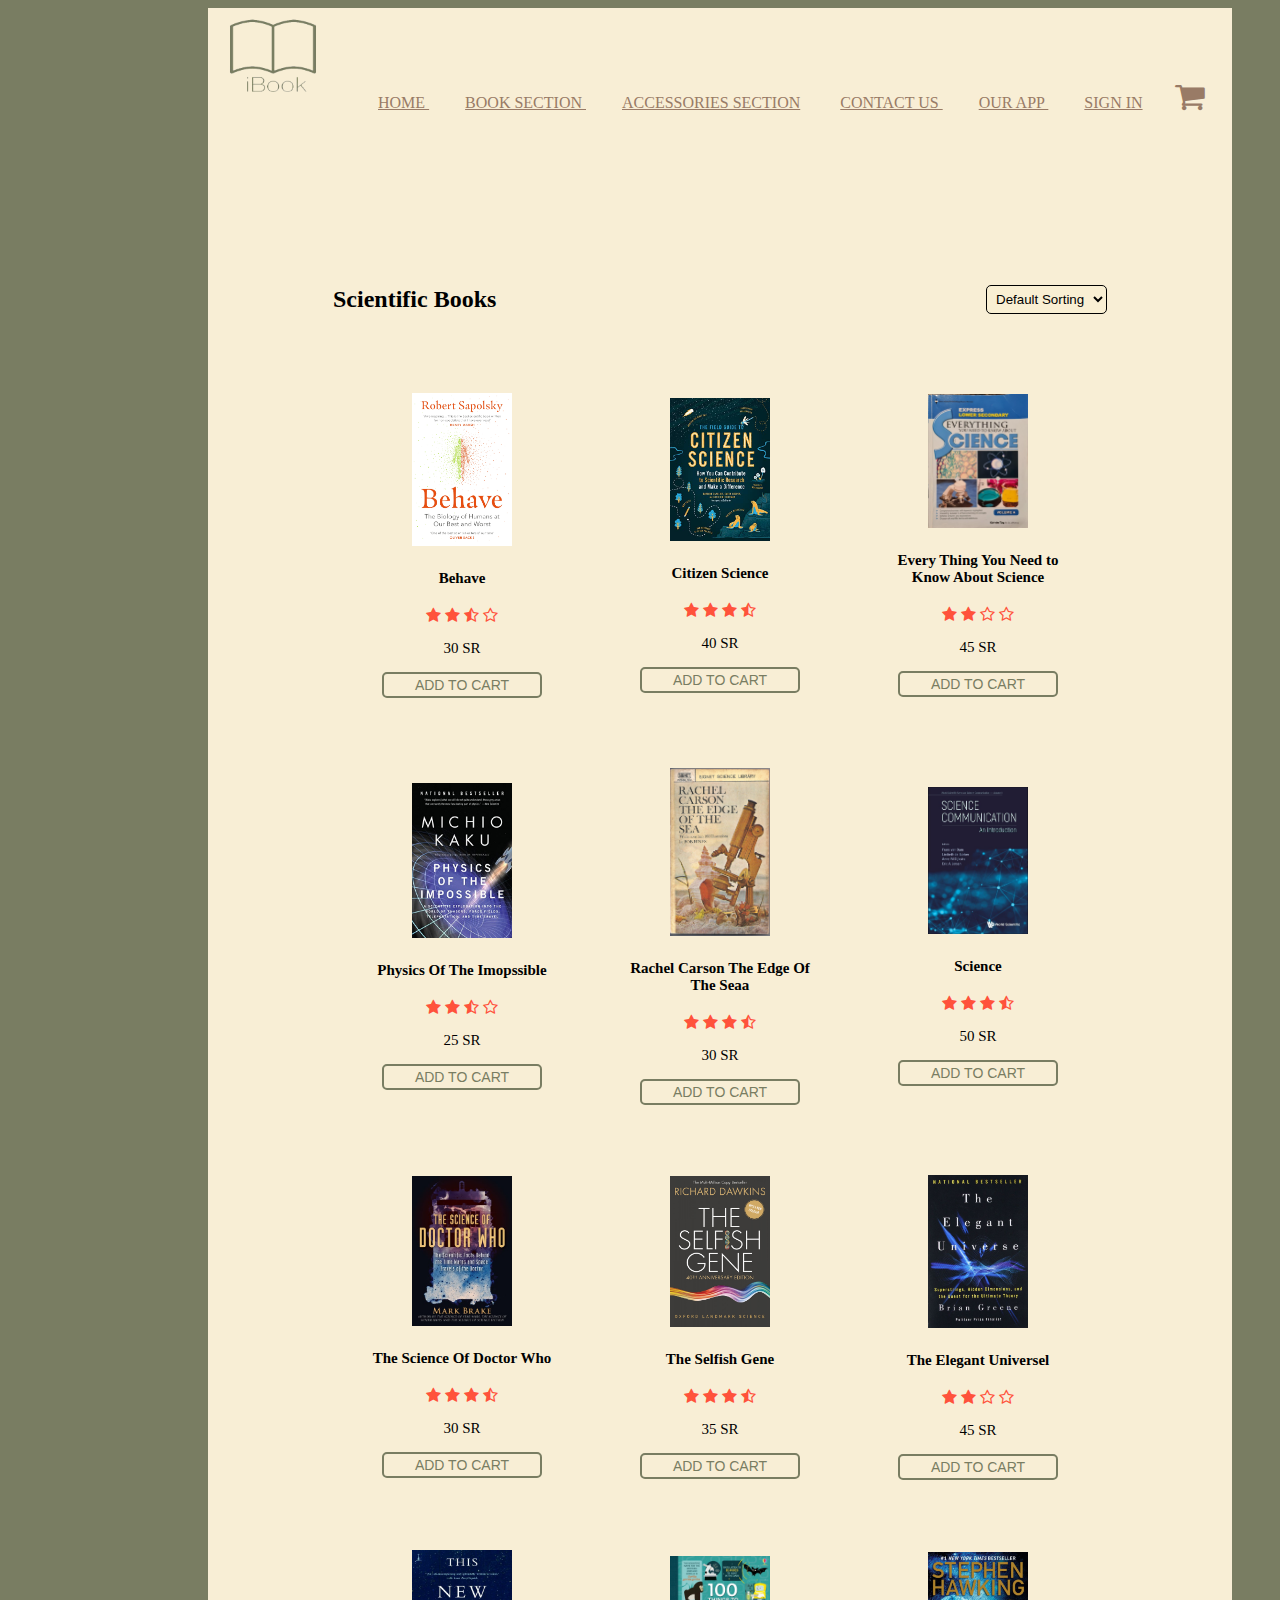
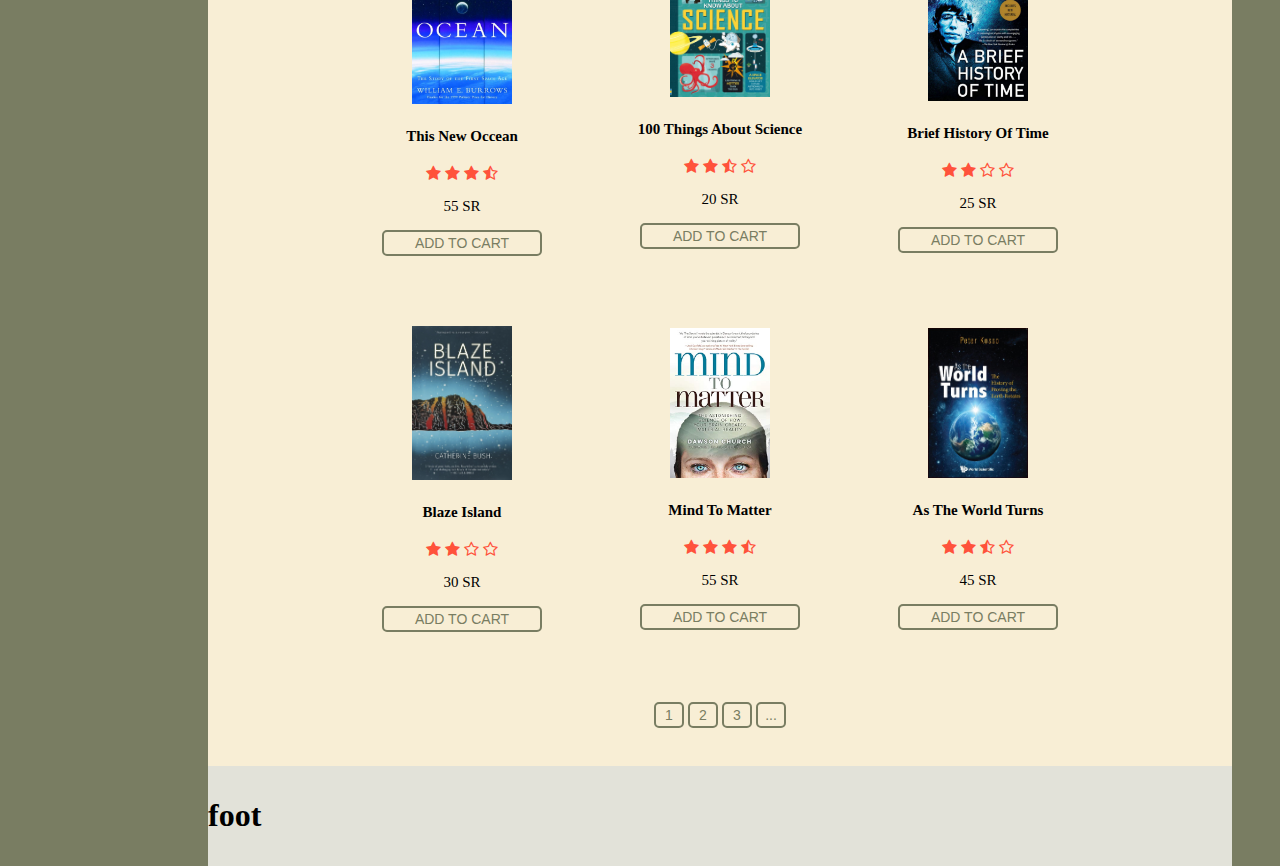
<file: iBook1/scientificBooks.html>
<!DOCTYPE html>
<html lang="en">
<head>
    <meta charset="UTF-8">
    <meta name="viewport" content="width=device-width, initial-scale=1.0">
    <title>All Books- Ibook Store </title>
    <link rel="stylesheet" href="style.css">
    <link rel="stylesheet" href="https://stackpath.bootstrapcdn.com/font-awesome/4.7.0/css/font-awesome.min.css">
</head>
<body>
 
    <div class="all">
<header>
    <img src="images/newlogo.png" alt="logo" class="logoo">
    &nbsp;
    &nbsp;
    <a class="aa" href="ProjectIbook.html">HOME </a>
    &nbsp;
    &nbsp;
    <a class="aa" href="#"> BOOK SECTION </a>
    &nbsp;
    &nbsp;
    <a class="aa" href="#">ACCESSORIES SECTION</a>
    &nbsp;
    &nbsp;
    <a class="aa" href="mailto:tootayahya@gmail.com?Subject=reservation"> CONTACT US </a>
    &nbsp;
    &nbsp;
    <a class="aa" href="#">OUR APP </a>
    &nbsp;
    &nbsp;
    <a class="aa" href="#">SIGN IN</a>
    &nbsp;
    <a class="aa" href="#"><i class="fa fa-shopping-cart  fa-2x"  ></i></a>
    &nbsp;
</header>


<main>
   
        <div class="cont">
            <div class="ro ro1">
                <h2>Scientific Books</h2>
                <select name=" option">
                    <option value="">Default Sorting</option>
                    <option value="">Sort by price</option>
                    <option value="">Sort by sale</option>
                    <option value="">Sort by status</option>
                </select>
                
            </div>  
            <div class="ro">
                <div class="col">
                    <img src="images/behave.jpg" alt="book ">
                    <h4>Behave</h4>
                    <div class="rate">
                     <i class="fa fa-star"></i>
                     <i class="fa fa-star"></i>
                     <i class="fa fa-star-half-o" ></i>
                     <i class="fa fa-star-o"></i>
                    </div>
                    <p>30 SR</p>
                       <input type="button" value="ADD TO CART" class="btn">   
                </div>
                <div class="col">
                    <img src="images/citizen science.jpg" alt="book">
                    <h4>Citizen Science</h4>
                    <div class="rate">
                     <i class="fa fa-star"></i>
                     <i class="fa fa-star"></i>
                     <i class="fa fa-star" ></i>
                     <i class="fa fa-star-half-o" ></i>
                    </div>
                    <p>40 SR</p>
                    <input type="button" value="ADD TO CART" class="btn">
                </div>
                <div class="col">
                    <img src="images/every thing you need to know about science.jpg" alt="book ">
                    <h4>Every Thing You Need to Know About Science</h4>
                    <div class="rate">
                     <i class="fa fa-star"></i>
                     <i class="fa fa-star"></i>
                     <i class="fa fa-star-o"></i>
                     <i class="fa fa-star-o"></i>
                    </div>
                    <p>45 SR</p>
                    <input type="button" value="ADD TO CART" class="btn">
                </div>
                <div class="col">
                    <img src="images/physics of the impossible.jpg" alt="book ">
                    <h4>Physics Of The Imopssible</h4>
                    <div class="rate">
                     <i class="fa fa-star"></i>
                     <i class="fa fa-star"></i>
                     <i class="fa fa-star-half-o" ></i>
                     <i class="fa fa-star-o"></i>
                    </div>
                    <p>25 SR</p>
                    <input type="button" value="ADD TO CART" class="btn">
                </div>
                <div class="col">
                    <img src="images/rachel carson the edge of the sea.jpg" alt="book ">
                    <h4>Rachel Carson The Edge Of The Seaa</h4>
                    <div class="rate">
                     <i class="fa fa-star"></i>
                     <i class="fa fa-star"></i>
                     <i class="fa fa-star" ></i>
                     <i class="fa fa-star-half-o" ></i>
                    </div>
                    <p>30 SR</p>
                    <input type="button" value="ADD TO CART" class="btn">
                </div>
                <div class="col">
                    <img src="images/science.jpeg" alt="book ">
                    <h4>Science</h4>
                    <div class="rate">
                     <i class="fa fa-star"></i>
                     <i class="fa fa-star"></i>
                     <i class="fa fa-star" ></i>
                     <i class="fa fa-star-half-o" ></i>
                    </div>
                    <p>50 SR</p>
                    <input type="button" value="ADD TO CART" class="btn">
                </div>
                <div class="col">
                    <img src="images/the science of doctor who.jpg" alt="book ">
                    <h4>The Science Of Doctor Who</h4>
                    <div class="rate">
                     <i class="fa fa-star"></i>
                     <i class="fa fa-star"></i>
                     <i class="fa fa-star" ></i>
                     <i class="fa fa-star-half-o" ></i>
                    </div>
                    <p>30 SR</p>
                    <input type="button" value="ADD TO CART" class="btn">
                </div>
                <div class="col">
                    <img src="images/the-selfish-gene.jpeg" alt="book">
                    <h4>The Selfish Gene</h4>
                    <div class="rate">
                     <i class="fa fa-star"></i>
                     <i class="fa fa-star"></i>
                     <i class="fa fa-star" ></i>
                     <i class="fa fa-star-half-o" ></i>
                    </div>
                    <p>35 SR</p>
                    <input type="button" value="ADD TO CART" class="btn">
                </div>
                <div class="col">
                    <img src="images/The_Elegant_Universe_resize_md.jpg" alt="book ">
                    <h4>The Elegant Universel</h4>
                    <div class="rate">
                     <i class="fa fa-star"></i>
                     <i class="fa fa-star"></i>
                     <i class="fa fa-star-o"></i>
                     <i class="fa fa-star-o"></i>
                    </div>
                    <p>45 SR</p>
                    <input type="button" value="ADD TO CART" class="btn">
                </div>
                <div class="col">
                    <img src="images/this new occean.jpg" alt="book">
                    <h4>This New Occean </h4>
                    <div class="rate">
                     <i class="fa fa-star"></i>
                     <i class="fa fa-star"></i>
                     <i class="fa fa-star" ></i>
                     <i class="fa fa-star-half-o" ></i>
                    </div>
                    <p>55 SR</p>
                    <input type="button" value="ADD TO CART" class="btn">
                </div>
                <div class="col">
                    <img src="images/100 things a bout science.jpg" alt="book">
                    <h4>100 Things About Science</h4>
                    <div class="rate">
                     <i class="fa fa-star"></i>
                     <i class="fa fa-star"></i>
                     <i class="fa fa-star-half-o" ></i>
                     <i class="fa fa-star-o"></i>
                    </div>
                    <p>20 SR</p>
                    <input type="button" value="ADD TO CART" class="btn">
                </div>
                <div class="col">
                    <img src="images/Brief_History of time.jpg" alt="booke">
                    <h4>Brief History Of Time</h4>
                    <div class="rate">
                     <i class="fa fa-star"></i>
                     <i class="fa fa-star"></i>
                     <i class="fa fa-star-o"></i>
                     <i class="fa fa-star-o"></i>
                    </div>
                    <p>25 SR</p>
                    <input type="button" value="ADD TO CART" class="btn">
                </div>
                <div class="col">
                    <img src="images/blaze island.jpg" alt="book">
                    <h4>Blaze Island</h4>
                    <div class="rate">
                     <i class="fa fa-star"></i>
                     <i class="fa fa-star"></i>
                     <i class="fa fa-star-o"></i>
                     <i class="fa fa-star-o"></i>
                    </div>
                    <p>30 SR</p>
                    <input type="button" value="ADD TO CART" class="btn">
                </div>
                <div class="col">
                    <img src="images/mind to matter.jpg" alt="book">
                    <h4>Mind To Matter</h4>
                    <div class="rate">
                     <i class="fa fa-star"></i>
                     <i class="fa fa-star"></i>
                     <i class="fa fa-star" ></i>
                     <i class="fa fa-star-half-o" ></i>
                    </div>
                    <p>55 SR</p>
                    <input type="button" value="ADD TO CART" class="btn">
                </div>
                <div class="col">
                    <img src="images/as the world turns.jpeg" alt="book ">
                    <h4>As The World Turns</h4>
                    <div class="rate">
                     <i class="fa fa-star"></i>
                     <i class="fa fa-star"></i>
                     <i class="fa fa-star-half-o" ></i>
                     <i class="fa fa-star-o"></i>
                    </div>
                    <p>45 SR</p>
                    <input type="button" value="ADD TO CART" class="btn">
                </div>
                <div class="col" >
                    <input type="button" value="1" class="btn-btn1">
                    <input type="button" value="2" class="btn-btn1">
                    <input type="button" value="3" class="btn-btn1">
                    <input type="button" value="..." class="btn-btn1">
                </div>
                
            </div>
            
            </div>
       
    
 
</main>

<footer>
    <h1>  foot </h1>
</footer>

    </div>


</body>
</html>
</file>
<file: iBook/style.css>
html{
    height: 100%;
}


body{
    /*background-color: #9B9B7A;*/
    background-color: #797D62;
    background-size: cover;
    background-attachment: local;
}

.all{
margin-left: 200px;
margin-right: 200px;
width: 1024px;
background-color: rgb(255, 255, 255);


}

header{
    height: 118px;
   /* text-align: center;*/
    background-color: #f1dca77a;
    
}

nav{
   /* background-color: #fcf0d17a;
   background-color: #f1dca77a;*/
    text-align: center;
    padding-top: 14px;
    padding-bottom: 14px;
    /*background-color: #797d628c;*/
    background-color: #9b9b7a;
   
}
main{

    height: 2100px;
    text-align: center;
    padding-top: 50px;
    
    padding-right: 100px;
    padding-left: 100px;
  /*  background-color: #fcf0d17a;*/
  background-color: #f1dca77a;
}

footer{
    padding-top: 10px;
    padding-bottom: 10px;
    background-color: #9b9b7a49;
}

.logoo{
    width: 130px ;
    
    height: 100px ;
/*margin-right: 1000px;*/

}

.aa{
    padding-left: 20px;
 text-align: center;
 color: #997B66;
}

.aaa{

    text-align: center;
    color: #F1DCA7;
    padding-left: 20px;
    padding-right: 20px;
    font-size: larger;
    font-family: Impact, Haettenschweiler, 'Arial Narrow Bold', sans-serif;

}
/*.................. all books page ............*/
.ro{
    display: flex;
    align-items: center;
    flex-wrap: wrap;
    justify-content: space-around;
}
.cont{
    max-width: 5000px;
    margin: auto;
    padding-left: 25px;
    padding-right: 25px;
}
.col{
    flex-basis: 25%;
    padding:10px;
    min-width: 200px;
    margin-bottom: 50px;
}
.col img{
    width: 50%;
}
.col h4,p{
    font-size: 15px;
}
.rate .fa{
    color: #ff523b;
 }
.col:hover{
    color:#797D62;
}


.ro1{
    justify-content: space-between;
    margin: 100px auto 50px;
}
select{
    border: 1px solid;
    padding: 5px;
    border-radius: 5px;
}
.col button{
   border-radius: 5px;
}


/*form page */

.login{
    align-items: center;
    padding: 40px;
    margin: 50px;
    margin-top: 150px;
    background-color: rgb(245, 229, 189);
    width: 200px;
    height: 300px;
    border: solid;
    border-color: hsl(69, 12%, 50%);
    width: 7.5cm;
    
    /*flex-basis: 25%;
    padding:10px;
    min-width: 200px;
    margin-bottom: 50px;*/
}

.ibook {
    color:  #797D62;
    text-align: left;
}

td {
   border: black; 
}

.sub{
    size: 100px;
    background-color:#797D62 ;
    border: solid;
    border-color: black;
    border: 2px ;
    border-radius: 12px;
    width: 5cm;
    height: 0.65cm;
  
}
.under{
    border: solid;
    border-color: hsla(0, 0%, 0%, 0) hsla(0, 0%, 0%, 0) hsl(60, 14%, 54%) hsla(0, 0%, 0%, 0) ; 
    /*background-color:  hsla(43, 73%, 90%, 0.478);*/
}

label {
    text-align: left;
}

.log{
    height:750px; 
}

.tw {
    border: solid;
    border-color: #1DA1F2;
    border-radius: 12px;
    width: 7px;
}
.fac {  
    border: solid;
    border-color: #3B5998;
    border-radius: 12px;
    size: 6px;
}
.gogle {
    border: solid;
    border-color: #E83323;
    border-radius: 12px;
}

.up{
    align-items: center;
    padding: 40px;
    margin: 50px;
    margin-left: 190px;
    margin-right: 190px;
    margin-top: 100px;
    background-color: rgb(245, 229, 189);
    /*width: 200px;*/
    height: 500px;
    border: solid;
    border-color: hsl(69, 12%, 50%);
    width: 7.5cm;
    
}
</file>
<file: iBook1/style.css>
html{
    height: 100%;
}


body{
    /*background-color: #9B9B7A;*/
    background-color: #797D62;
    background-size: cover;
    background-attachment: local;
}

.all{
margin-left: 200px;
margin-right: 200px;
width: 1024px;
background-color: rgb(255, 255, 255);


}

header{
    height: 118px;
   /* text-align: center;*/
    background-color: #f1dca77a;
    
}

nav{
   /* background-color: #fcf0d17a;
   background-color: #f1dca77a;*/
    text-align: center;
    padding-top: 14px;
    padding-bottom: 14px;
    /*background-color: #797d628c;*/
    background-color: #9b9b7a;
   
}
main{

    height: 2200px;
    text-align: center;
    padding-top: 40px;
    
    padding-right: 100px;
    padding-left: 100px;
  /*  background-color: #fcf0d17a;*/
  background-color: #f1dca77a;
}

footer{
    padding-top: 10px;
    padding-bottom: 10px;
    background-color: #9b9b7a49;
}

.logoo{
    width: 130px ;
    
    height: 100px ;
/*margin-right: 1000px;*/

}

.aa{
    padding-left: 20px;
 text-align: center;
 color: #997B66;
}

.aaa{

    text-align: center;
    color: #F1DCA7;
    padding-left: 20px;
    padding-right: 20px;
    font-size: larger;
    font-family: Impact, Haettenschweiler, 'Arial Narrow Bold', sans-serif;

}
.ddd img{
    width: 100%; 
}
/*.................. all books page ............*/
.ro{
    display: flex;
    align-items: center;
    flex-wrap: wrap;
    justify-content: space-around;
}
.cont{
    max-width: 5000px;
    margin: auto;
    padding-left: 25px;
    padding-right: 25px;
}
.col{
    flex-basis: 25%;
    padding:10px;
    min-width: 200px;
    margin-bottom: 50px;
}
.col img{
    width: 50%;
}
.col h4,p{
    font-size: 15px;
}
.rate .fa{
    color: #ff523b;
 }
.col:hover{
    color:#797D62;
}


.ro1{
    justify-content: space-between;
    margin: 100px auto 50px;
}
select{
    border: 1px solid;
    padding: 5px;
    border-radius: 5px;
    background-color: #f9efd3;
}
.col button{
   border-radius: 5px;
   
}
/*------ new modify -------*/
.btn{
 width: 80%;
 background: none;
 border: 2px solid #797d62 ;
border-radius: 5px;
 color: #797d62;
 padding: 3px;
 font-size: 14px;
 cursor: pointer;
}
.btn-btn1{
    width: 15%;
    background: none;
    border: 2px solid #797d62 ;
   border-radius: 5px;
    color: #797d62;
    padding: 3px;
    font-size: 14px;
    cursor: pointer;
}
.btn:focus{
  border-color:#997b66 ;
}
</file>
